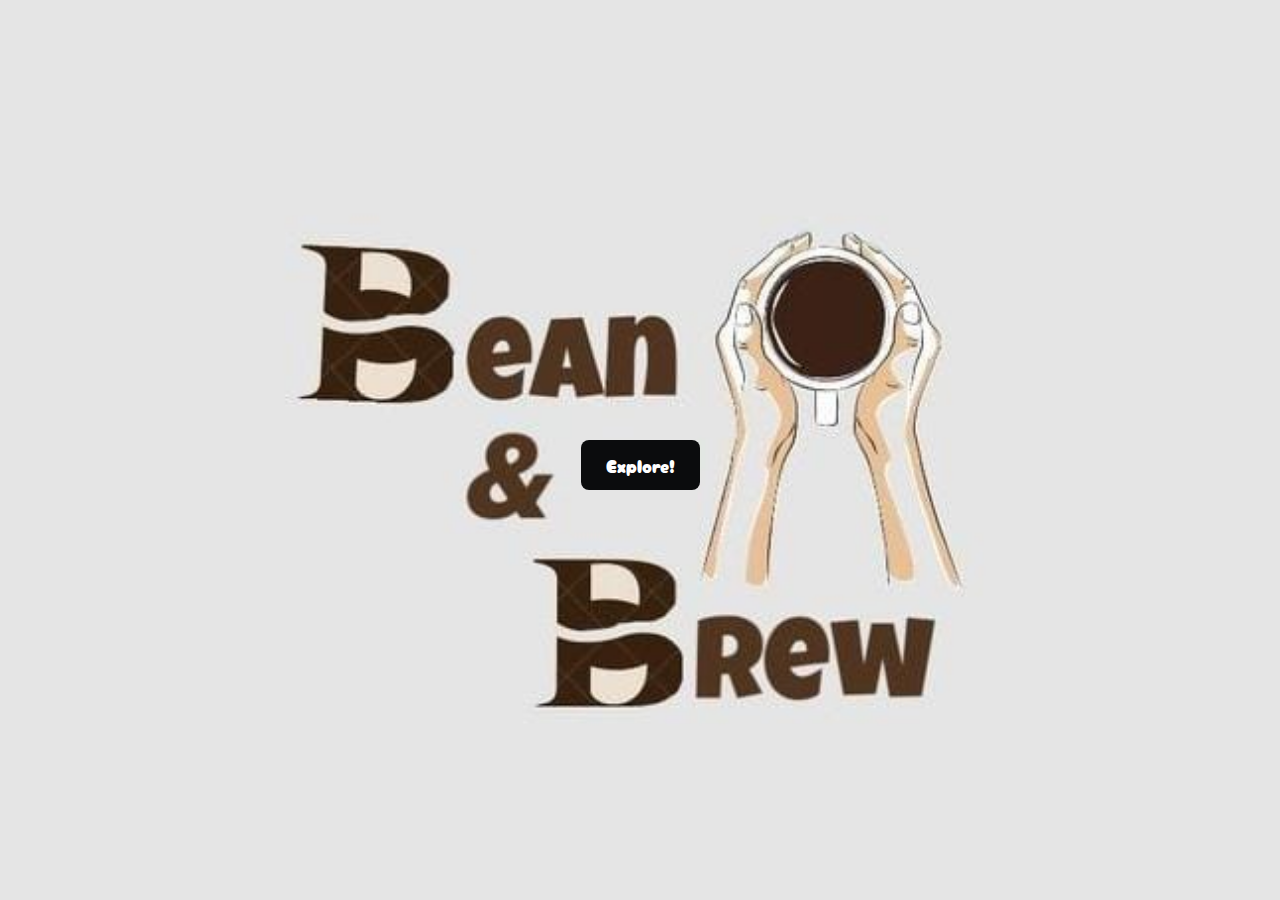
<file: index.html>
<!DOCTYPE html>
<html lang="en">
<head>
    <meta charset="UTF-8">
    <title>Welcome</title>

    <!-- Google Fonts: Cherry Bomb One -->
    <link href="https://fonts.googleapis.com/css2?family=Cherry+Bomb+One&display=swap" rel="stylesheet">

    <style>
        * {
            margin: 0;
            padding: 0;
            box-sizing: border-box;
        }

        body {
            text-align: center;
            font-family: 'Cherry Bomb One', cursive;
            background-image: url('logo3.jpeg');
            background-size: cover;
            background-position: center;
            background-repeat: no-repeat;
            height: 100vh;
            display: flex;
            flex-direction: column;
            justify-content: center;
            align-items: center;
        }

        .button {
            margin-top: 30px;
            padding: 12px 25px;
            font-size: 18px;
            background-color: #0b0c0d;
            color: white;
            border: none;
            border-radius: 8px;
            cursor: pointer;
            z-index: 1;
            font-family: 'Cherry Bomb One', cursive;
        }

        .button:hover {
            background-color: #140a03;
        }

        .overlay {
            position: absolute;
            top: 0;
            left: 0;
            width: 100%;
            height: 100%;
            /* Optional overlay background */
            /* background-color: rgba(240, 240, 240, 0.3); */
            z-index: 0;
        }
    </style>
</head>
<body>

    <!-- Optional overlay for readability -->
    <div class="overlay"></div>

    <!-- Button on top of background -->
    <button class="button" onclick="window.location.href='main.html'">Explore!</button>

</body>
</html>
</file>
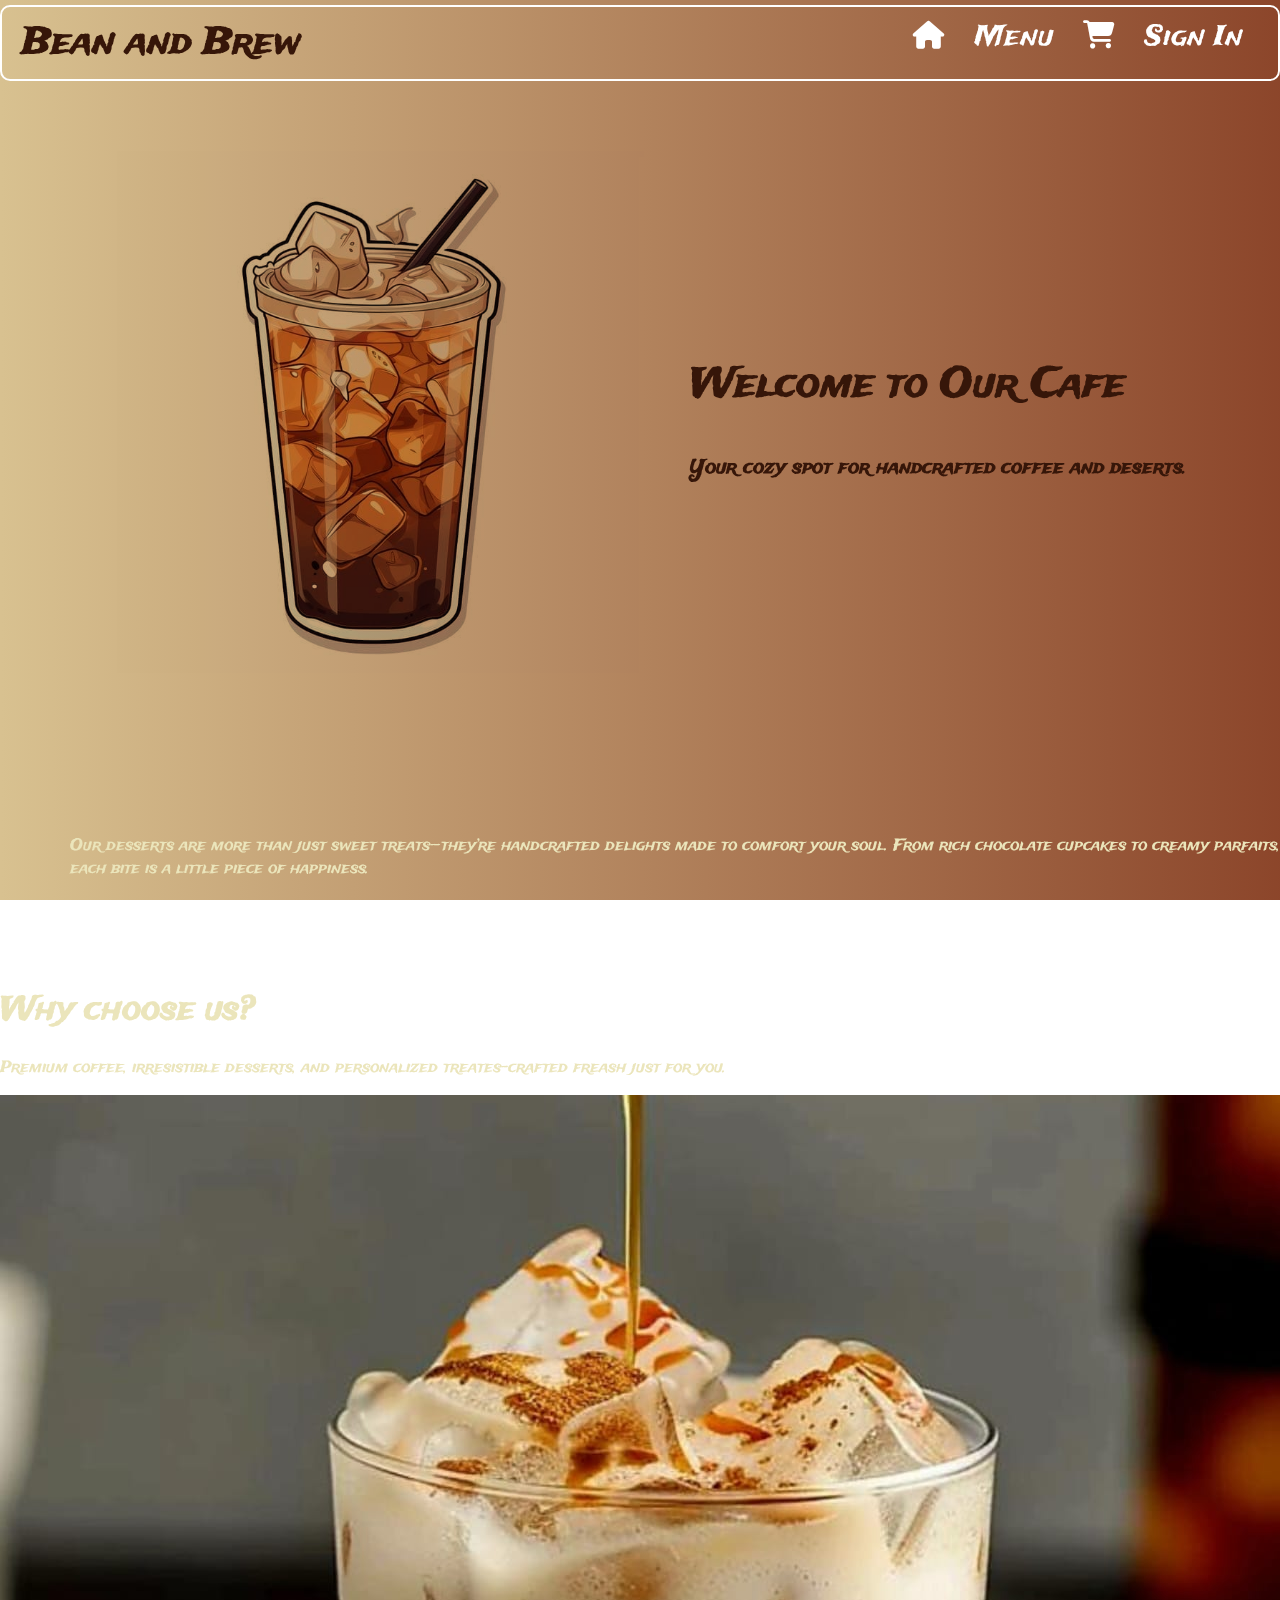
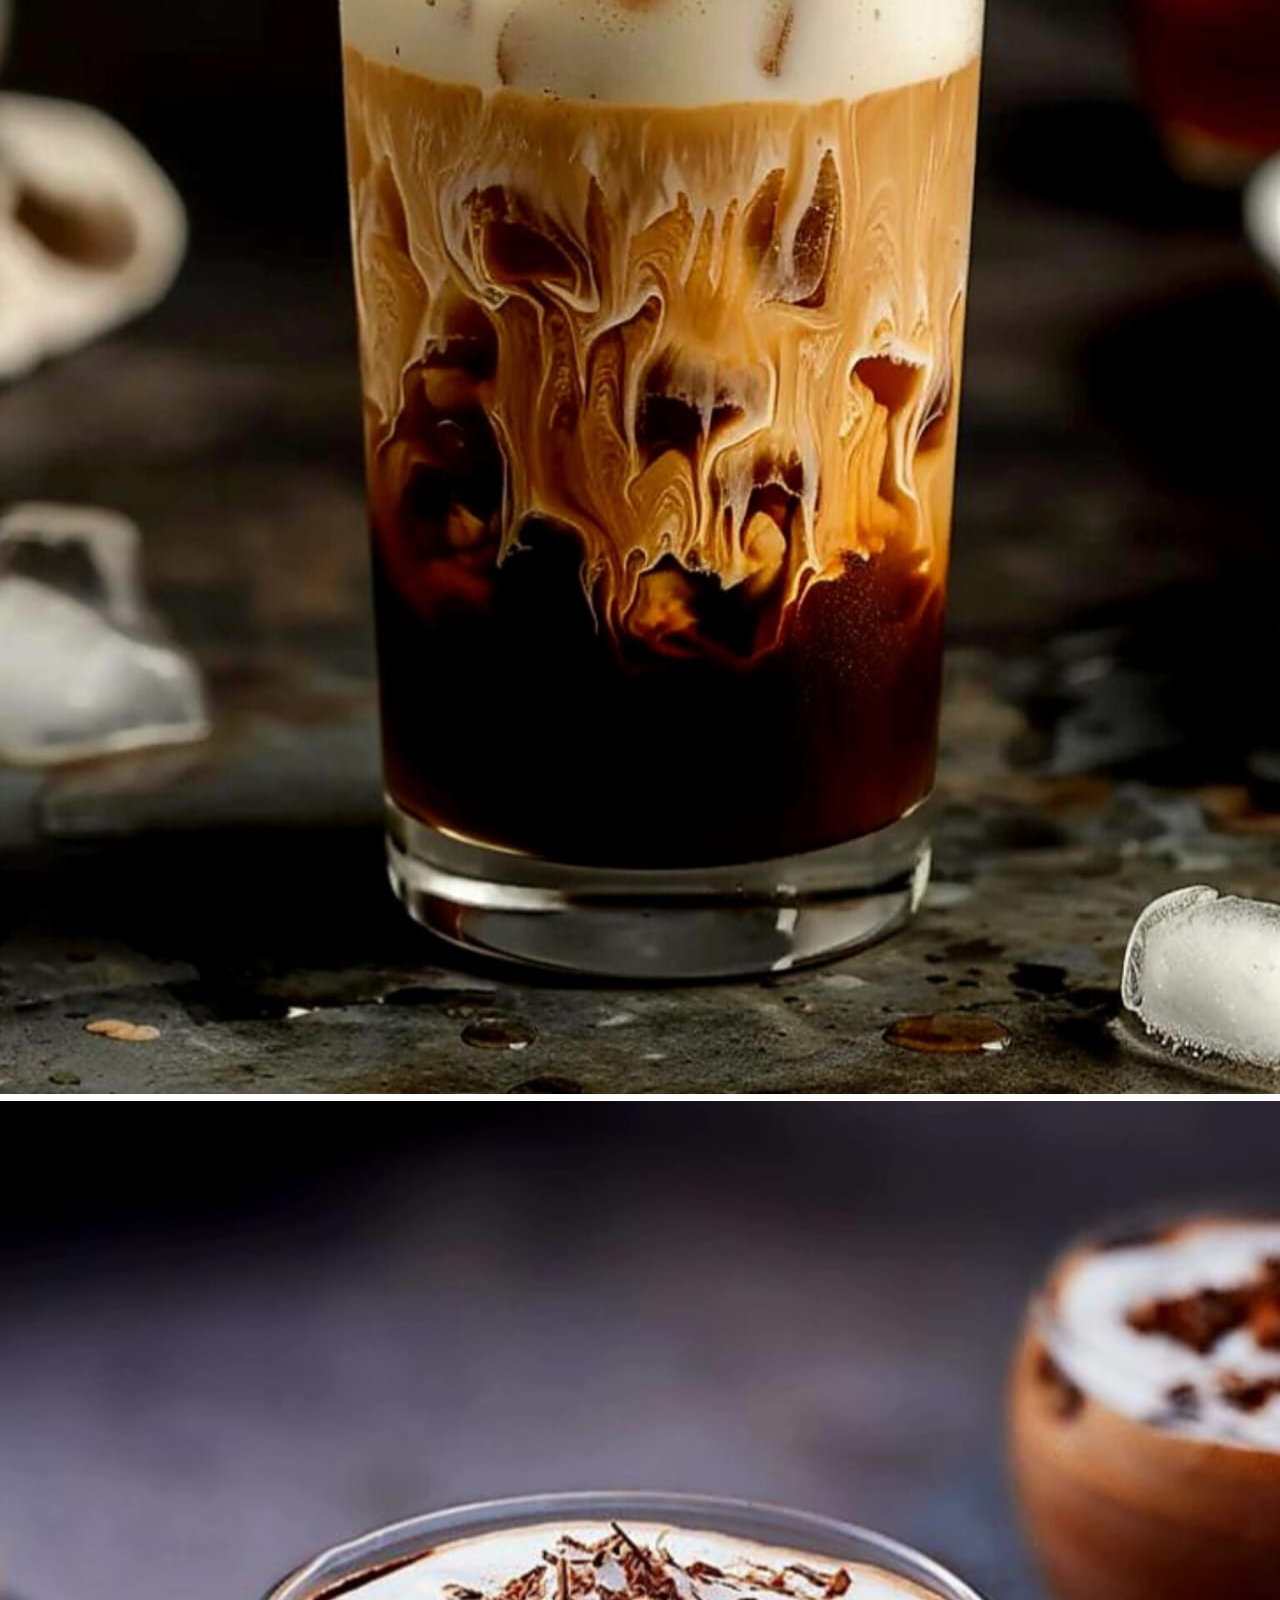
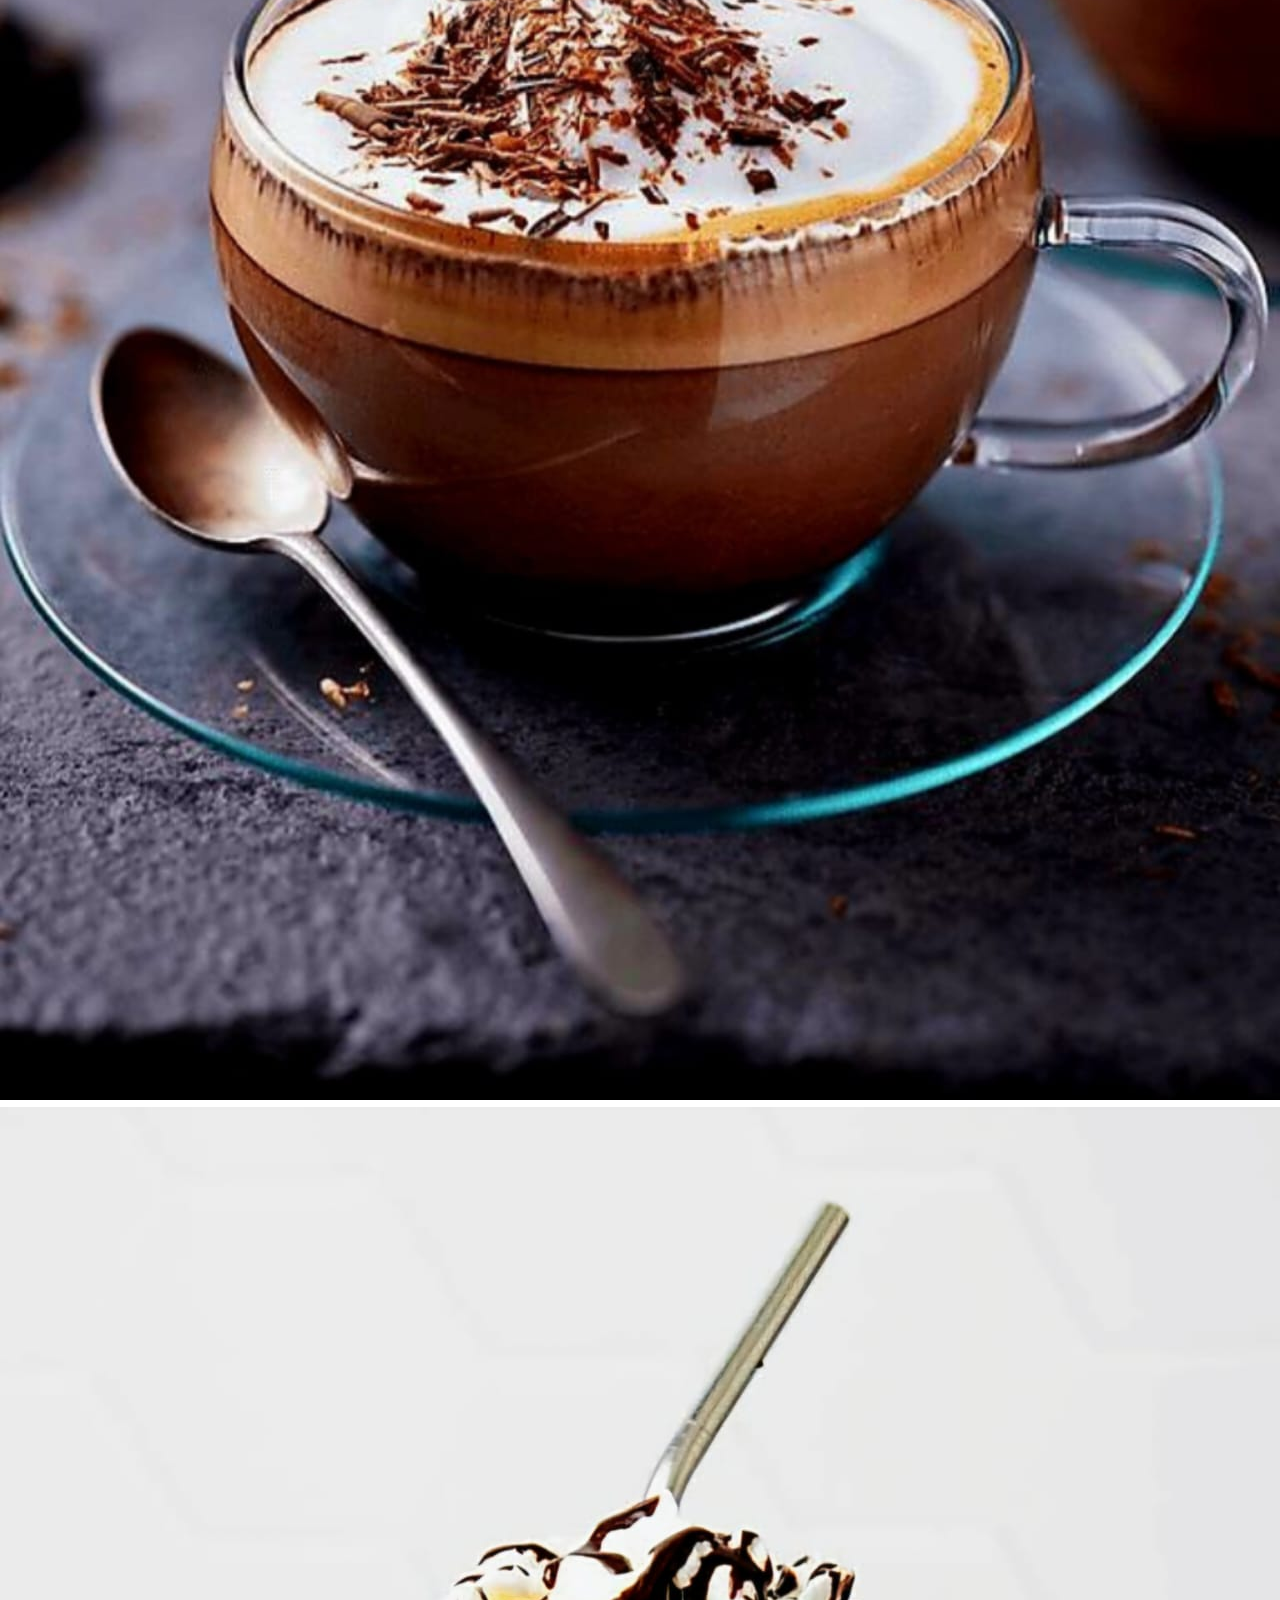
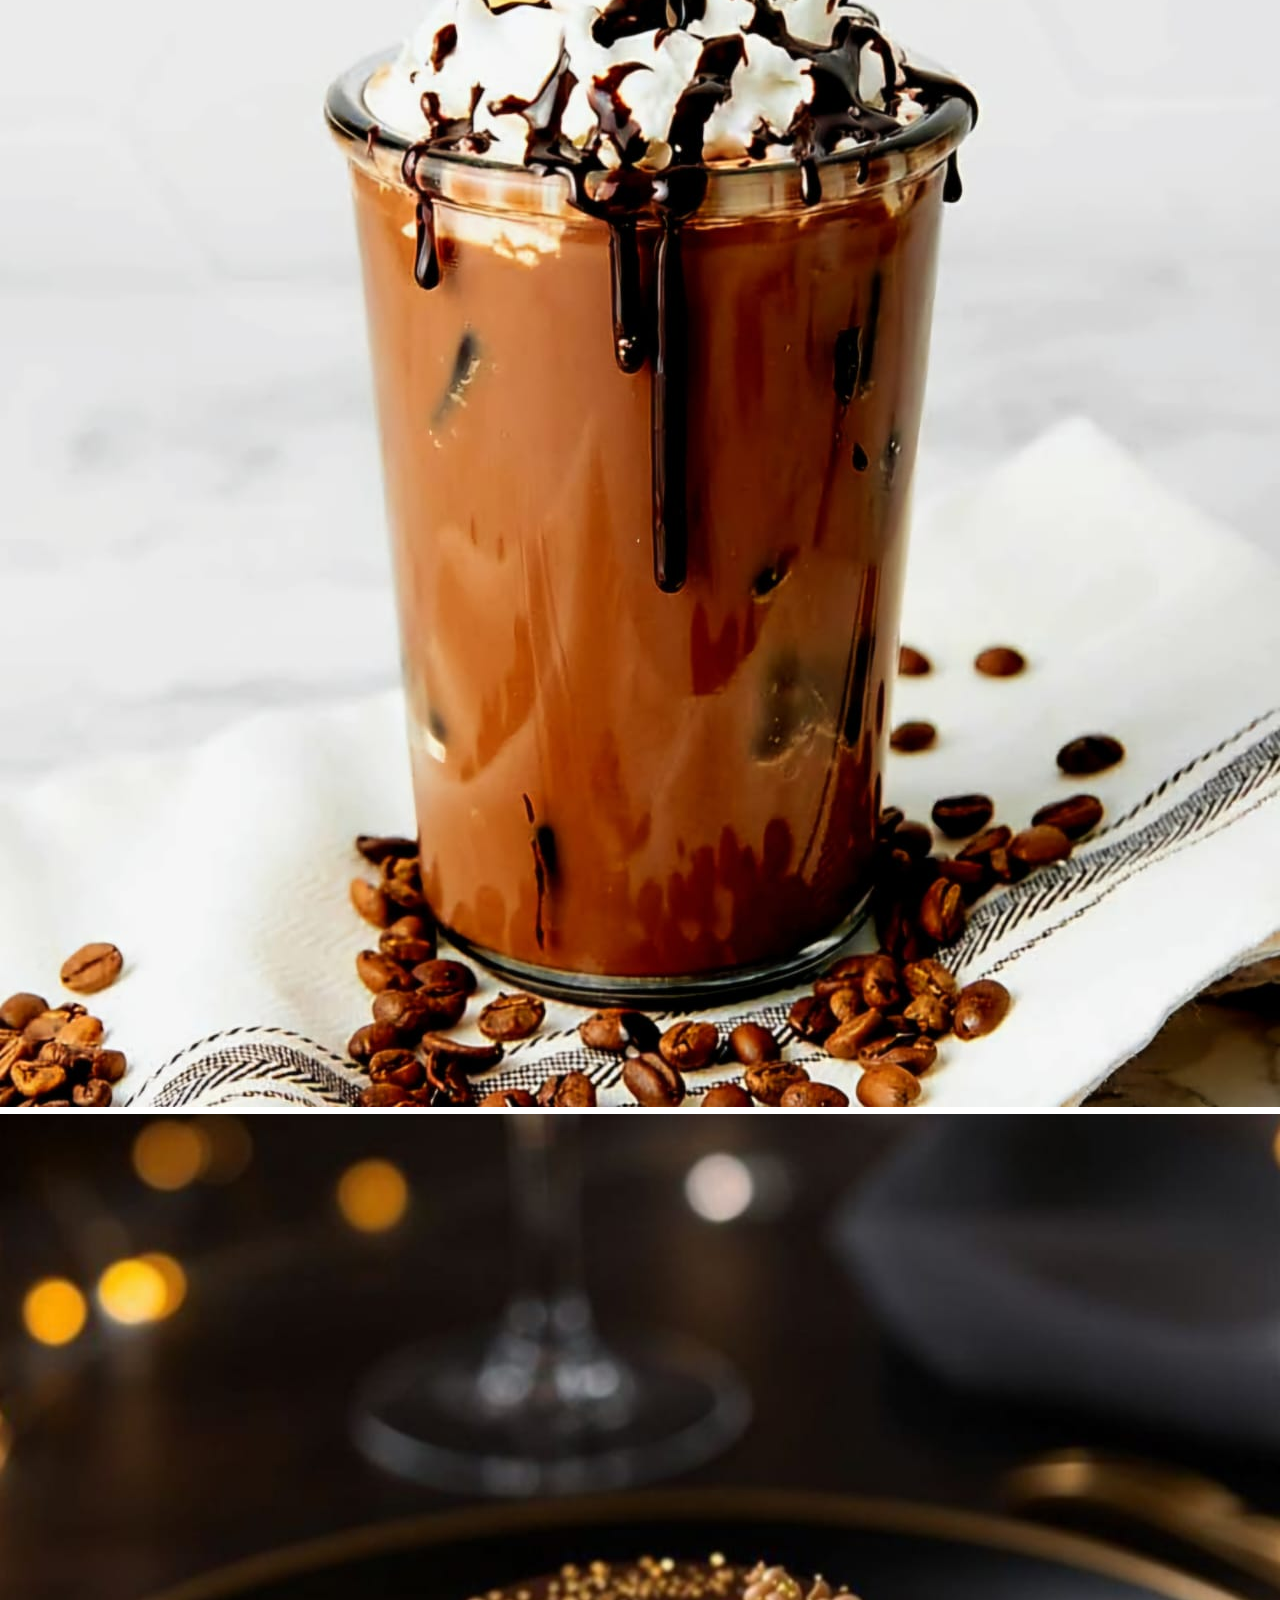
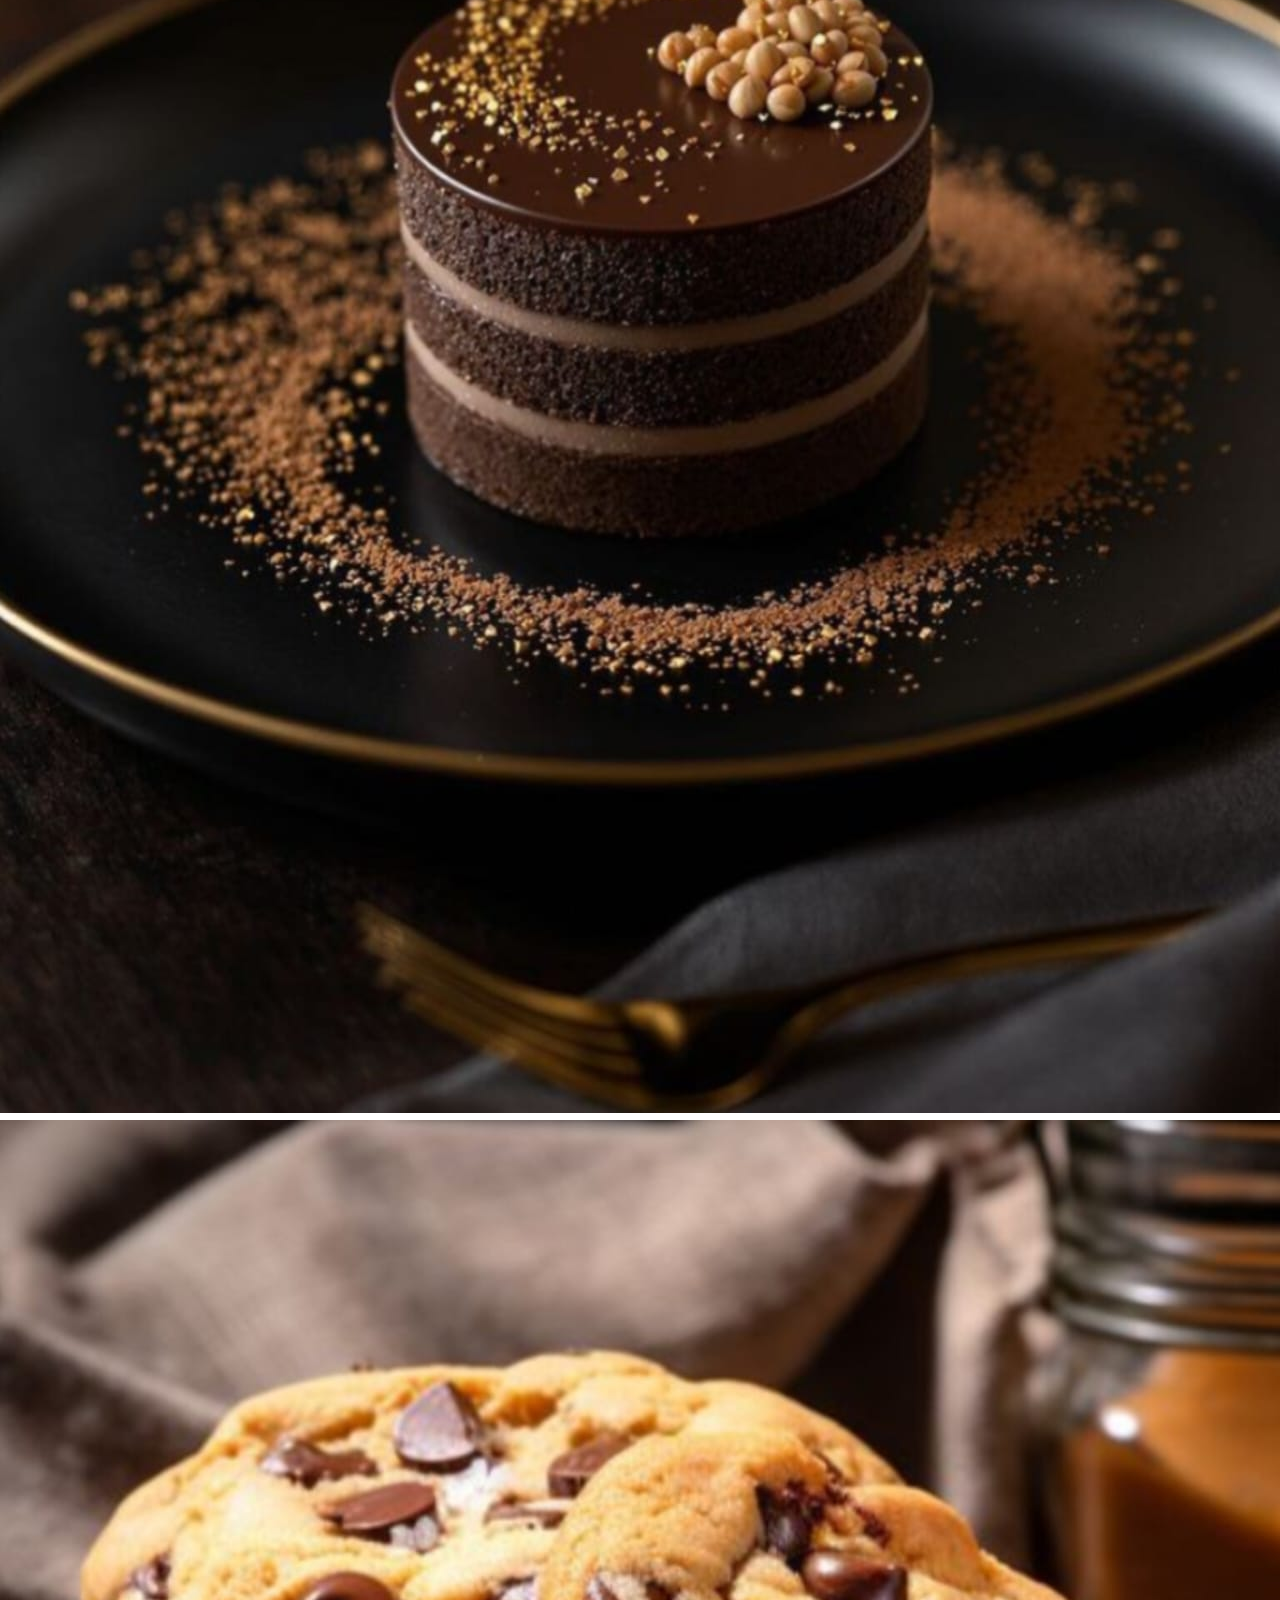
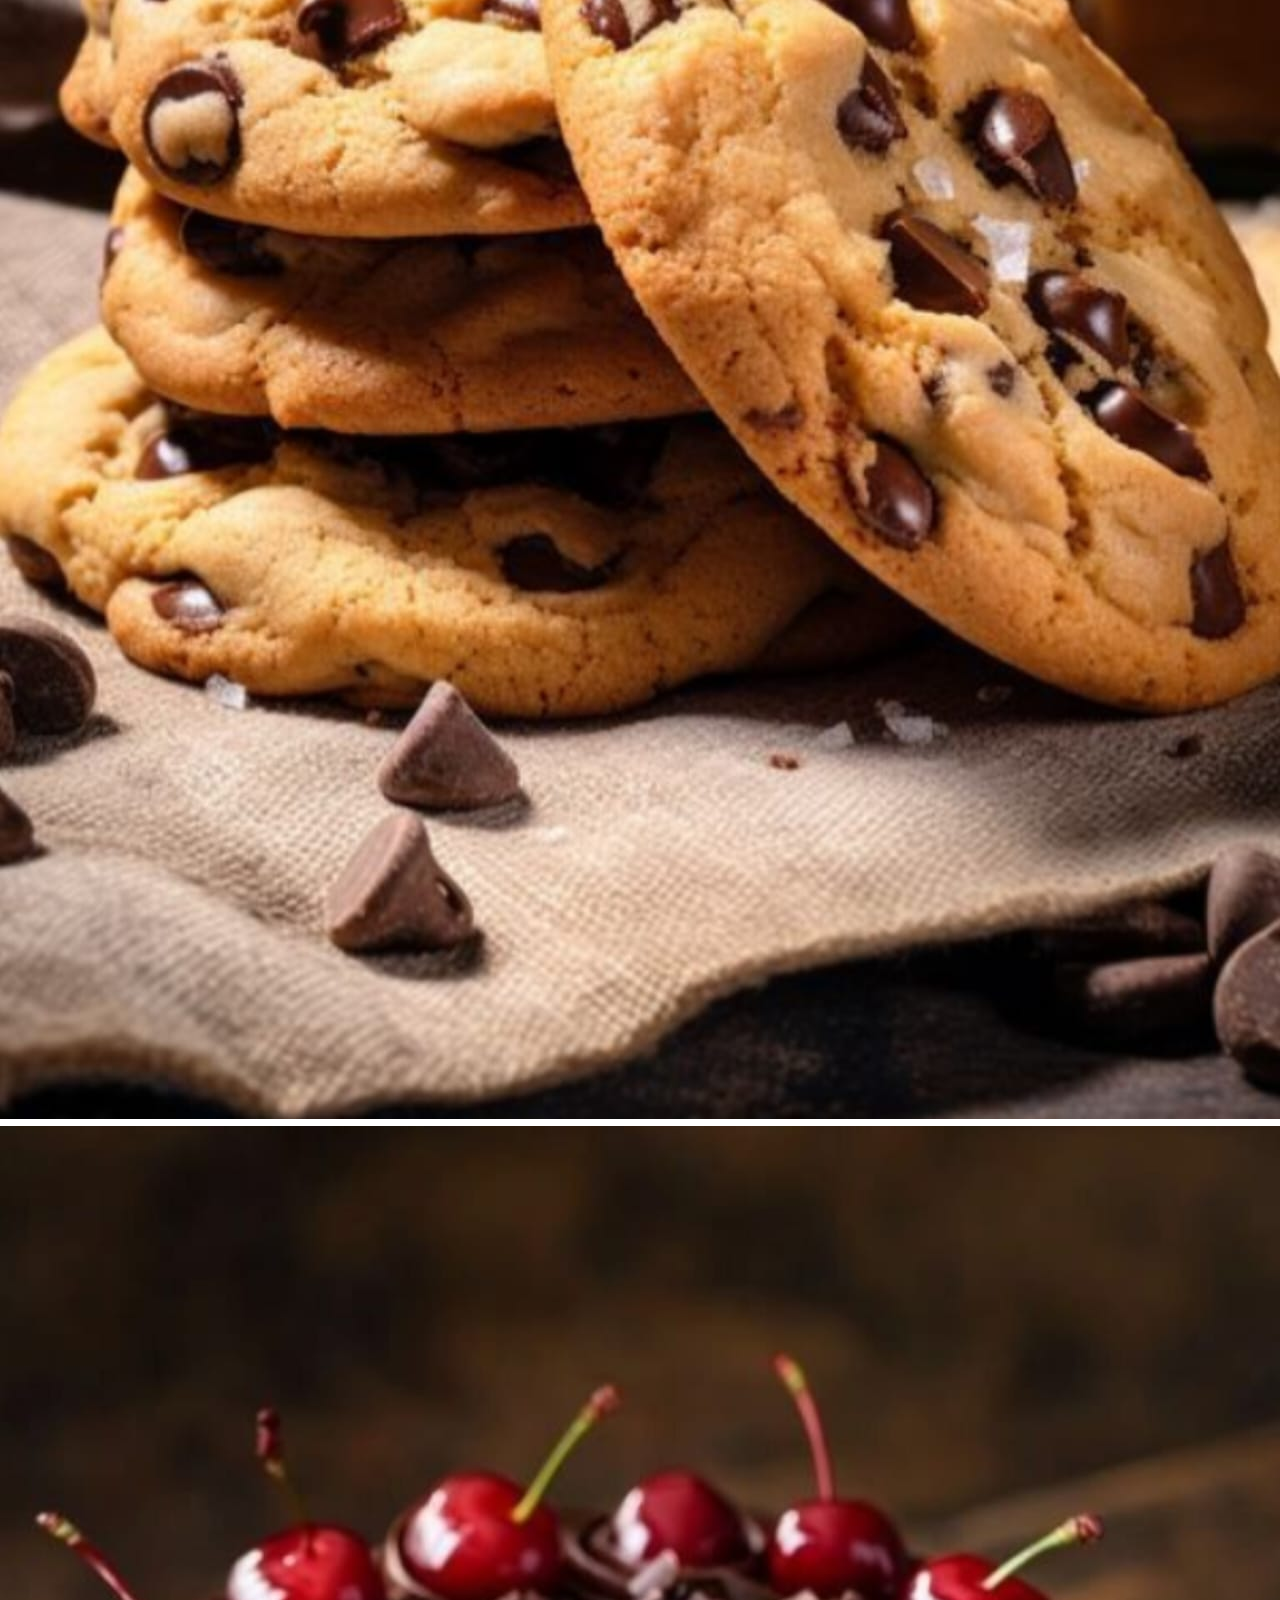
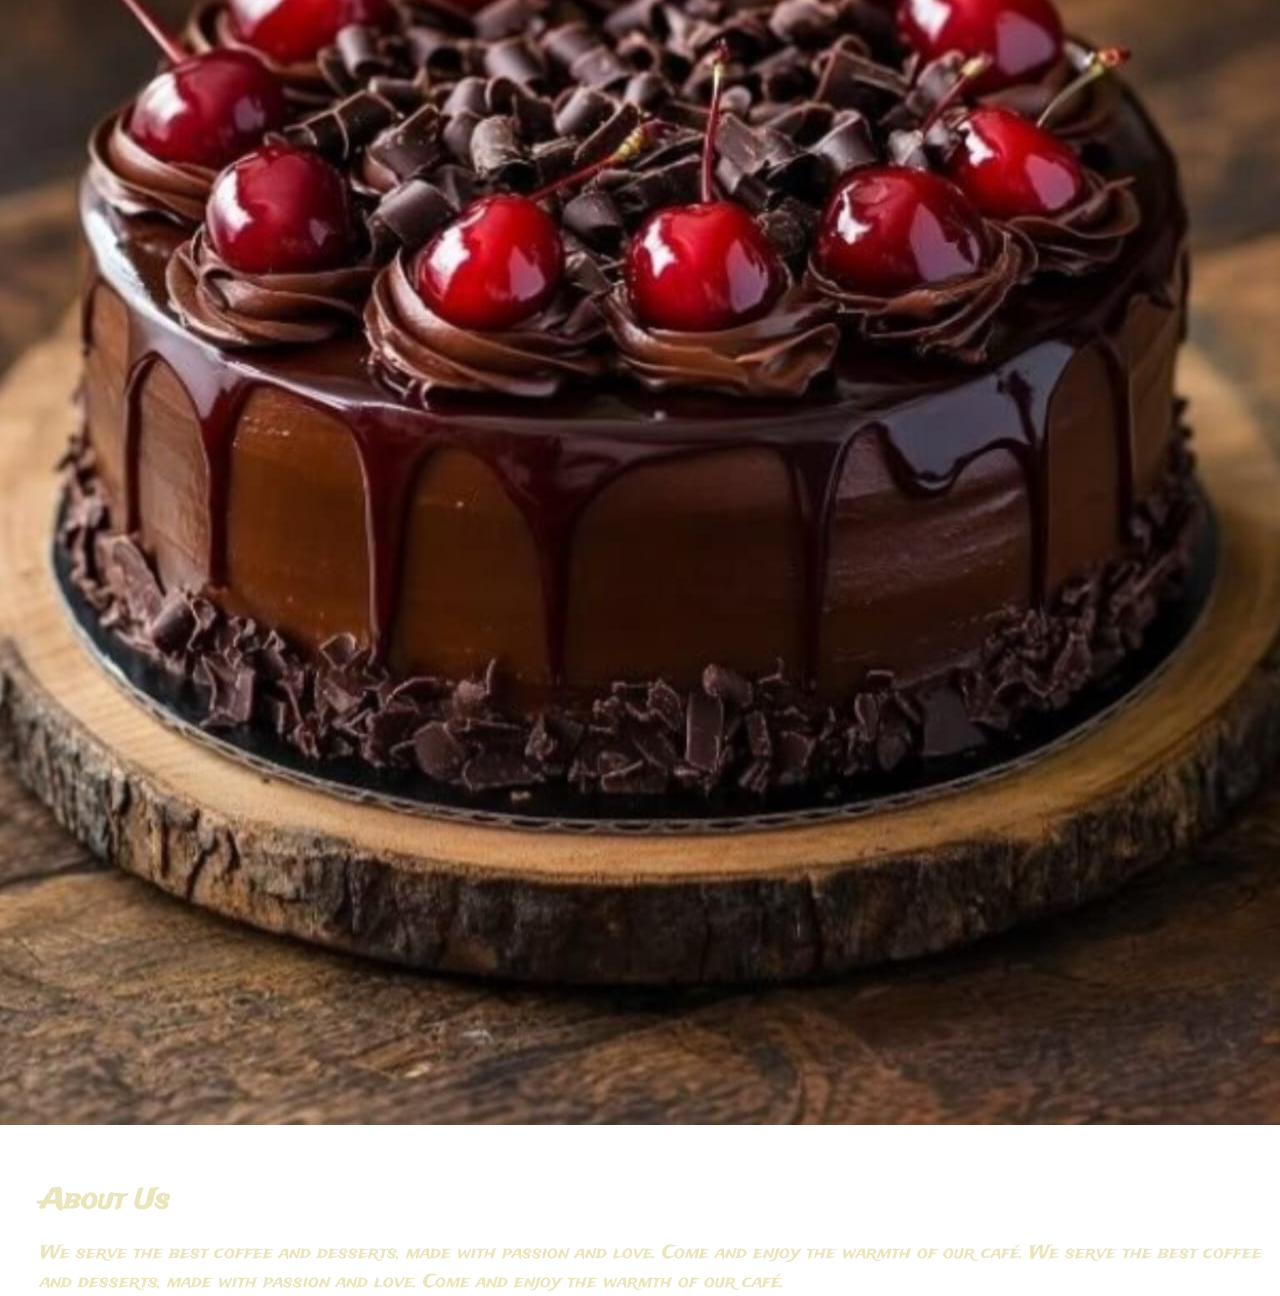
<file: main.html>
<!DOCTYPE html>
<html lang="en">
<head>
    <meta charset="UTF-8">
    <meta name="viewport" content="width=device-width, initial-scale=1.0">
    <title>Cafe & Desserts</title>

    <!-- Link to external CSS -->
    <link rel="stylesheet" href="style.css">

    <!-- Font Awesome for icons -->
    <link rel="stylesheet" href="https://cdnjs.cloudflare.com/ajax/libs/font-awesome/6.5.1/css/all.min.css">

    <!-- Google Font: Dancing Script -->
    <link href="https://fonts.googleapis.com/css2?family=Trade+Winds&display=swap" rel="stylesheet">
</head>
<body>

<header>
    <nav>
        <div class="logo-container">
            <span class="logo-text">Bean and Brew</span>
        </div>
        <ul class="nav-links">
            <li><a href="index.html"><i class="fa-solid fa-house"></i></a></li>
            <li><a href="menu.html">Menu</a></li>
            <li><a href="cart.html"><i class="fa-solid fa-cart-shopping"></i></a></li>
            <li><a href="signin.html">Sign In</a></li>
        </ul>
    </nav>
</header>

<section class="home">
    <div class="home-content">
       
       <div class="image-container">
            <img src="Mcoffee.jpeg" alt="Iced Coffee" class="side-image">
        </div>

        <div class="welcome-text">
            <h1>Welcome to Our Cafe</h1>
            <h3>Your cozy spot for handcrafted coffee and deserts.</h3>
        </div>
       
    </div>
</section>
<section class="desserts">
    <div class="desserts-content">
      <!-- Text First -->
      <div class="about-desserts">
        <p>Our desserts are more than just sweet treats—they’re handcrafted delights made to comfort your soul. From rich chocolate cupcakes to creamy parfaits, each bite is a little piece of happiness.</p>
      </div>
  
      <!-- Image Second -->
      <div class="image-container2">
        <img src="Mdessert.jpeg" alt="dessert" class="side-image">
    </div>
  </section>
<section class="why">
    <div class="why-us">
        <div class="content">
            <h1>Why choose us?</h1>
            <p>Premium coffee, irresistible desserts, and personalized treates-crafted freash just for you.</p>
        </div>
    </div>

    <div class="image-container3">
        <img src="coffee1.jpeg" alt="coffee1" class="coffee1">
        <img src="coffee2.jpeg" alt="coffee2" class="coffee2">
        <img src="coffee3.jpeg"alt="coffee3" class="coffee3">
    </div>
</section>

 <div class="image-container4">
        <img src="dessert1.jpeg" alt="coffee1" class="coffee1">
        <img src="dessert2.jpeg" alt="coffee2" class="coffee2">
        <img src="dessert3.jpeg"alt="coffee3" class="coffee3">
    </div>
</section>


<section class="about-us">
    <h3>About Us</h3>
    <p>We serve the best coffee and desserts, made with passion and love. Come and enjoy the warmth of our café. We serve the best coffee and desserts, made with passion and love. Come and enjoy the warmth of our café.</p>
</section>

</body>
</html>
</file>
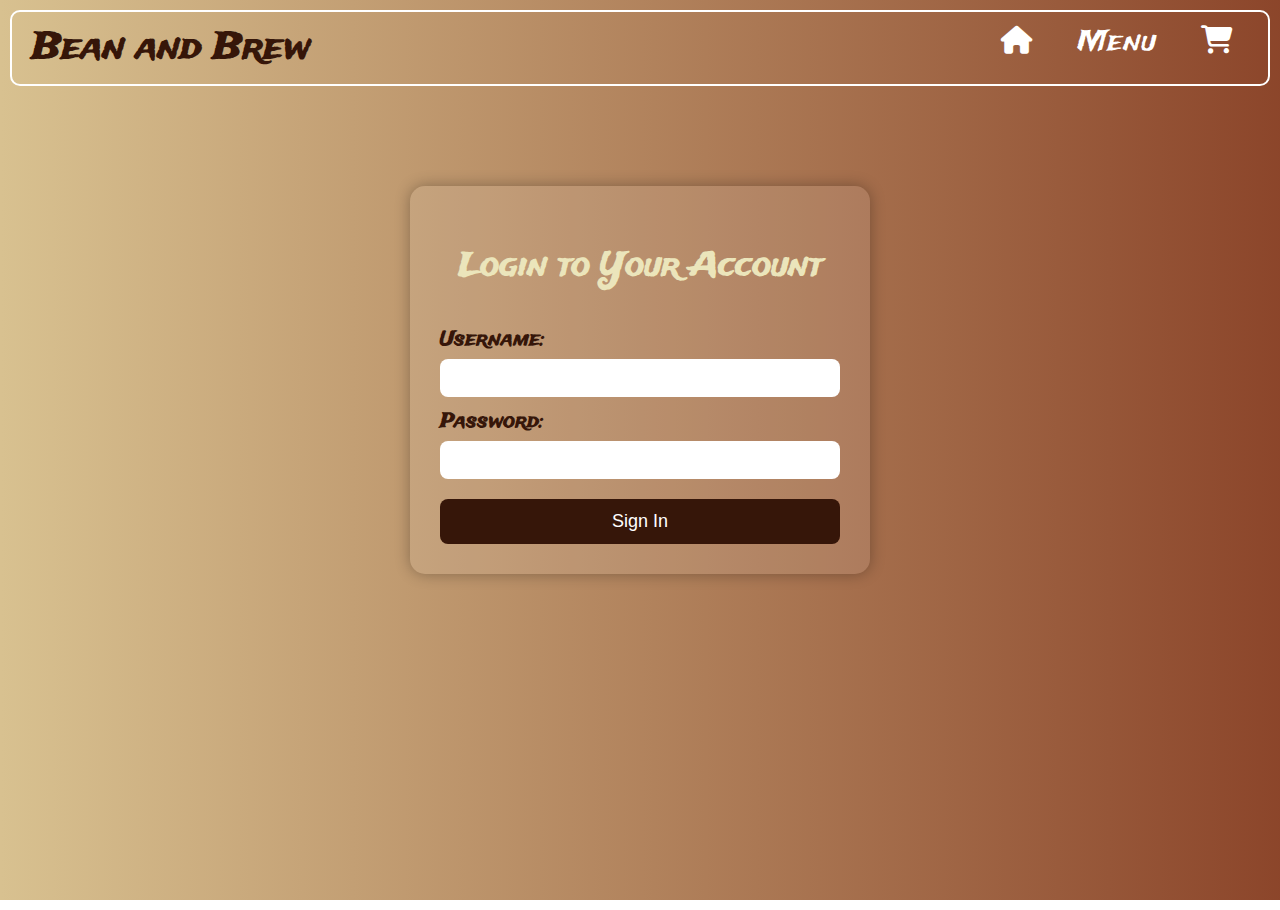
<file: signin.html>
<!DOCTYPE html>
<html lang="en">
<head>
  <meta charset="UTF-8" />
  <meta name="viewport" content="width=device-width, initial-scale=1.0"/>
  <title>Sign In</title>

  <!-- Link to external CSS (optional if using shared styles) -->
  <link rel="stylesheet" href="style.css" />

  <!-- Font Awesome for icons -->
  <link rel="stylesheet" href="https://cdnjs.cloudflare.com/ajax/libs/font-awesome/6.5.1/css/all.min.css"/>

  <!-- Google Font -->
  <link href="https://fonts.googleapis.com/css2?family=Trade+Winds&display=swap" rel="stylesheet"/>

  <style>
    /* Sign In Section Styling */
    .signin {
      width: 400px;
      margin: 100px auto;
      padding: 30px;
      background-color: rgba(255, 255, 255, 0.1);
      border-radius: 15px;
      box-shadow: 0 0 15px rgba(0, 0, 0, 0.3);
      color: #361609;
      font-size: 20px;
    }

    .signin h2 {
      text-align: center;
      margin-bottom: 25px;
      font-size: 32px;
      color: rgb(235, 229, 187);
    }

    .signin form {
      display: flex;
      flex-direction: column;
    }

    .signin label {
      margin: 10px 0 5px;
      font-weight: bold;
    }

    .signin input {
      padding: 10px;
      border-radius: 8px;
      border: none;
      font-size: 16px;
    }

    .signin button {
      margin-top: 20px;
      padding: 12px;
      background-color: #361609;
      color: white;
      border: none;
      border-radius: 8px;
      font-size: 18px;
      cursor: pointer;
      transition: background-color 0.3s;
    }

    .signin button:hover {
      background-color: #5a2a0a;
    }

    /* Basic Nav Styling to Match Main Page */
    nav {
      display: flex;
      justify-content: space-between;
      padding: 10px 20px;
      border: 2px solid white;
      border-radius: 10px;
      margin: 10px;
    }

    .logo-container {
      display: flex;
      align-items: center;
    }

    .logo-text {
      font-size: 36px;
      font-weight: bold;
      color: #361609;
      font-family: "Trade Winds", system-ui;
    }

    nav ul {
      list-style: none;
      display: flex;
      gap: 15px;
      margin: 0;
      padding: 0;
    }

    nav ul li a {
      text-decoration: none;
      color: white;
      font-size: 28px;
    }

    body {
      background-image: linear-gradient(to right, rgba(209, 182, 124, 0.847), rgba(119, 36, 4, 0.847));
      background-size: cover;
      background-position: center;
      background-attachment: fixed;
      background-repeat: no-repeat;
      color: rgb(235, 229, 187);
      font-family: "Trade Winds", system-ui;
      margin: 0;
      height: 100vh;
    }
  </style>
</head>
<body>

<header>
  <nav>
    <div class="logo-container">
      <span class="logo-text">Bean and Brew</span>
    </div>
    <ul>
      <li><a href="index.html"><i class="fa-solid fa-house"></i></a></li>
      <li><a href="menu.html">Menu</a></li>
      <li><a href="cart.html"><i class="fa-solid fa-cart-shopping"></i></a></li>
    </ul>
  </nav>
</header>

<section class="signin">
  <h2>Login to Your Account</h2>
  <form>
    <label for="username">Username:</label>
    <input type="text" id="username" required/>

    <label for="password">Password:</label>
    <input type="password" id="password" required/>

    <button type="submit">Sign In</button>
  </form>
</section>

</body>
</html>
</file>
<file: style.css>
/* Reset image styles globally */
img {
    border: none;
    outline: none;
    padding: 0;
    margin: 0;
    
}
/*body {
    background-image: url("Cup Of Latte On Wooden Table Background, Coffee Picture Aesthetic, Coffee Powerpoint, Coffee Background Image And Wallpaper for Free Download.jpg"), 
                      linear-gradient(to right, rgba(209, 182, 124, 0.847), rgba(119, 36, 4, 0.847));
    background-size: cover;
    background-position: center;
    background-attachment: fixed;
    background-repeat: no-repeat;
    color: white;
    font-family: "Trade Winds", system-ui;
    margin: 0;
    height: 100vh;
    
}*/


/*Background and Base Styles */
body {
    background-image: linear-gradient(to right, rgba(209, 182, 124, 0.847), rgba(119, 36, 4, 0.847));
    background-size: cover;
    background-position: center;
    background-attachment: fixed;
    background-repeat: no-repeat;
    color: rgb(235, 229, 187);
    font-family: Arial, sans-serif;
    margin: 0;
    height: 100vh;
    font-family: "Trade Winds", system-ui;
}

/* Navigation Bar */
nav {
    display: flex;
    justify-content: space-between; /* Spread out logo and nav links */
    padding: 10px 20px; 
    border: 2px solid white;
    margin-top: 5px;
    border-radius: 10px;

   /* background-color: #6a4a3a;*/
}

nav .logo-container {
    display: flex;
    align-items: center;
}

nav .logo-text {
    font-size: 36px;
    font-weight: bold;
    color: #361609; /* Coffee brown color */
    font-family: "Trade Winds", system-ui;
}

nav ul {
    list-style: none;
    display: flex;
    margin: 0;
    padding: 0;
    justify-content: flex-end; /* Aligns the nav items to the right */
}

nav ul li {
    margin: 0 15px;
}

nav ul li a {
    text-decoration: none;
    color: white;
    font-size: 28px;
}

/* Home Section */
.home {
    display: flex;
    justify-content: flex-start;
    align-items: center;
    padding: 50px;
    text-align: left;
    width: 100%;
}

.home-content {
    display: flex;
    width: 100%;
    justify-content: space-between;
    align-items: center; /* Align both image and text in the center */
    padding: 20px;
}

/* Image on the Left */
.image-container {
    flex: 1;
    display: flex;
    justify-content: center;
    align-items: center;
    padding: 0;
    margin: 0;
    mix-blend-mode: multiply;
}

.side-image {
    max-width: 85%;
    height: auto;
    border-radius: 0;
    box-shadow: none;
    border: none;
    margin: 0;
    padding: 0;
}

/* Welcome Text on the Right */
.welcome-text {
    flex: 1;
    text-align: left;
    color: #361609;
}

.welcome-text h1 {
    font-size: 40px;
    margin-bottom: 40px;
}
.desserts {
    display: flex;
    justify-content: flex-start;
    align-items: center;
    padding: 50px;
    text-align:left;
    width: 100%;
}

.desserts-content {
    display: flex;
    width: 100%;
    justify-content: space-between;
    align-items: center; /* Align both image and text in the center */
    padding: 20px;
}

/* Image on the Left */
.image-container2 {
    flex: 1;
    display: flex;
    justify-content: center;
    align-items: center;
    padding: 0;
    margin: 0;
    mix-blend-mode: multiply;
}

.side-image {
    max-width: 85%;
    height: auto;
    border-radius: 0;
    box-shadow: none;
    border: none;
    margin: 0;
    padding: 0;
}

/* Welcome Text on the Right */
.about desserts {
    flex: 1;
    text-align: left;
    color: #361609;
    font-size: 40px;
    margin-bottom: 40px;
}
/* About Us Section */
.about-us {
    text-align: left;
    padding-left: 40px;
    padding-top: 20px;
}

.about-us h3 {
    font-size: 28px;
    margin-bottom: 15px;
}

.about-us p {
    font-size: 18px;
    line-height: 1.6;
}
</file>
